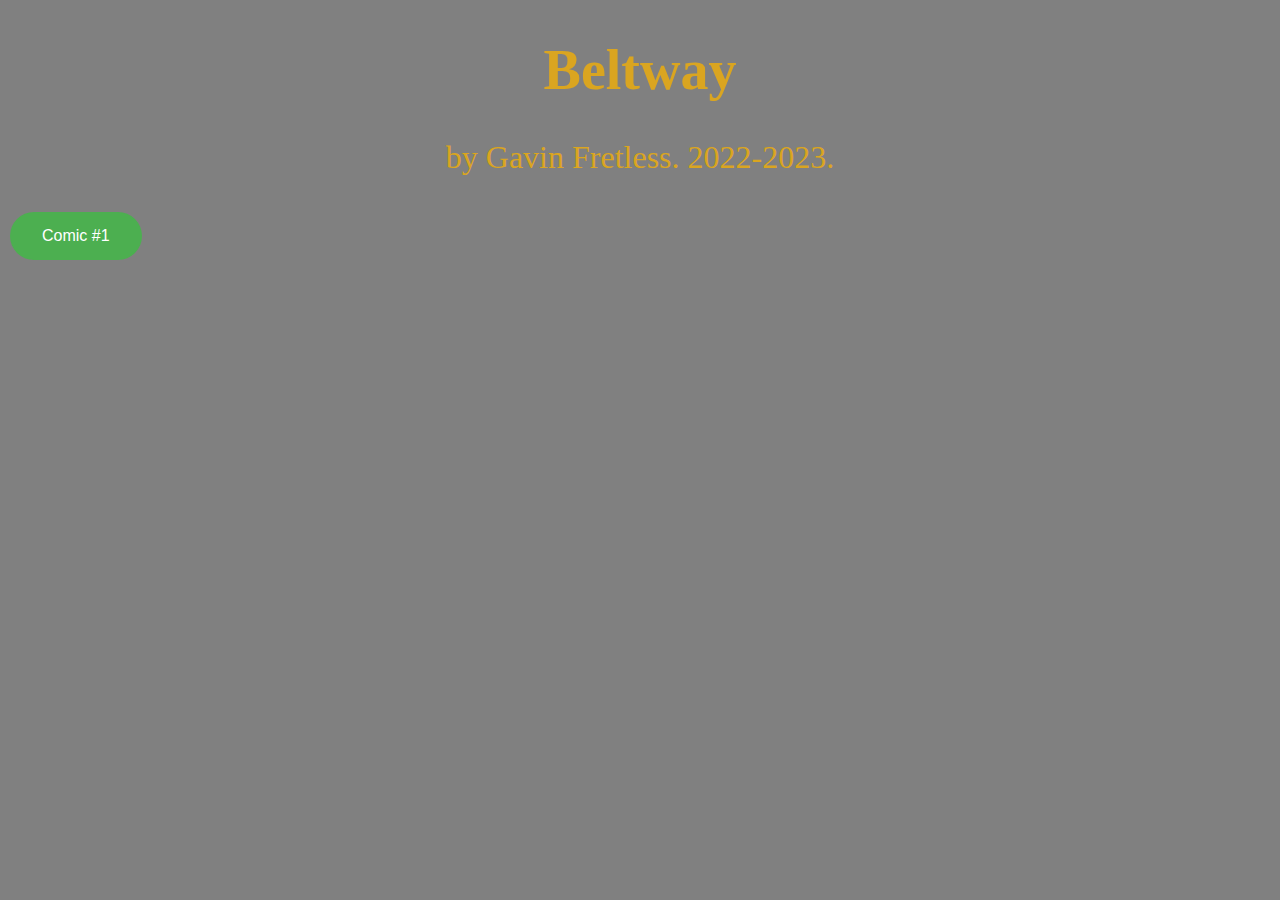
<file: index.html>
<!DOCTYPE html>
<html lang="en">
<head>
  <meta charset="UTF-8">
  <meta name="viewport" content="width=device-width, initial-scale=1.0">
  <meta http-equiv="X-UA-Compatible" content="ie=edge">
  <title>Beltway</title>
  <link rel="stylesheet" href="styles/style.css">
</head>


<body id="body">
    <div id="container">

        <h1 id="title">Beltway</h1>
        
        <div>
          <p id="subtitle">by Gavin Fretless. 2022-2023.</p>
        </div>

        <section>
          <button id="startBtn" type= "button"
            onclick= "location.href = 'comicpg1.html'">Comic #1</button>
        </section>


    </div>
  <!--<script src=".script.js"></script>-->
</body>
</html>
</file>
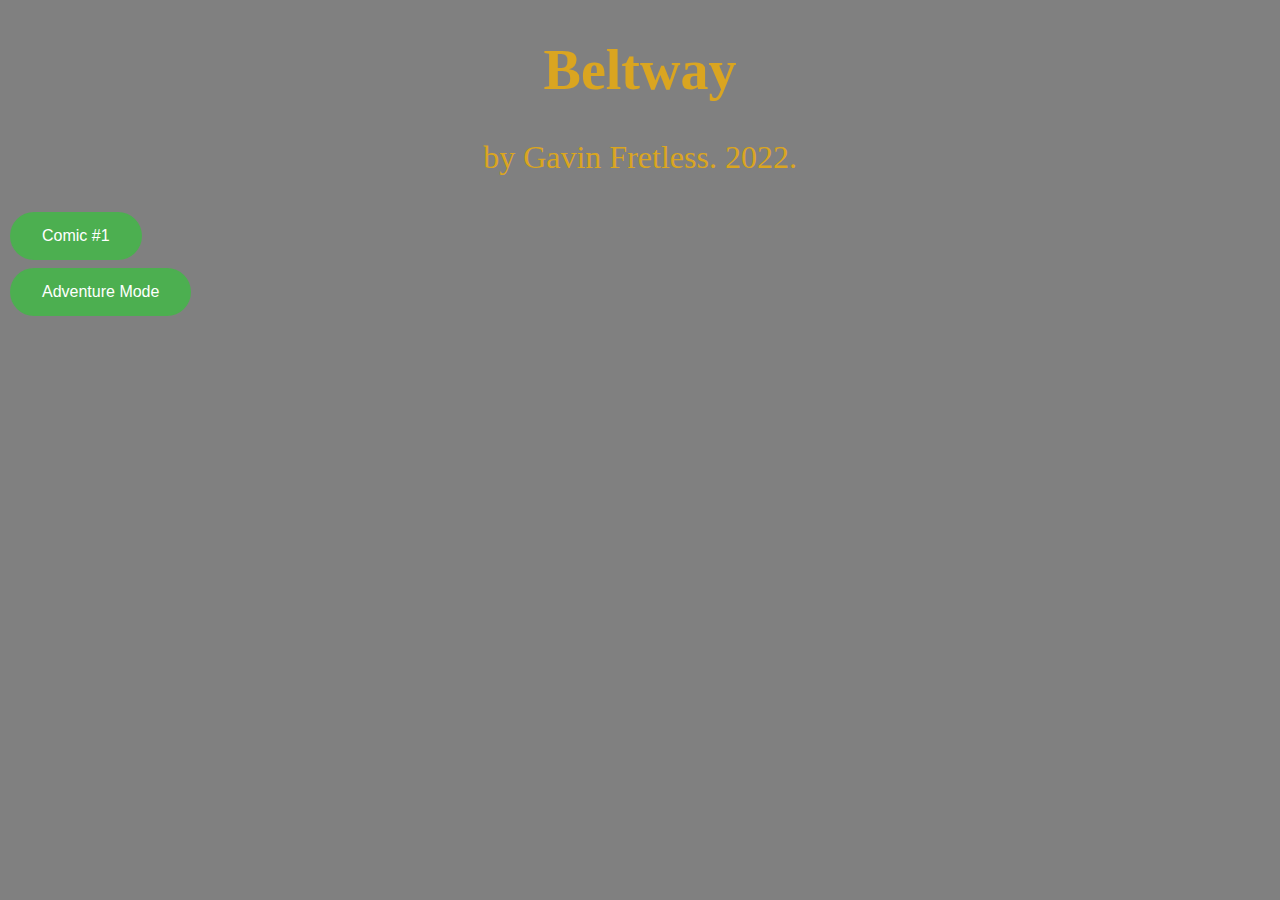
<file: views/index.html>
<!DOCTYPE html>
<html lang="en">
<head>
  <meta charset="UTF-8">
  <meta name="viewport" content="width=device-width, initial-scale=1.0">
  <meta http-equiv="X-UA-Compatible" content="ie=edge">
  <title>Beltway</title>
  <link rel="stylesheet" href="/styles/style.css">
</head>


<body id="body">
    <div id="container">

        <h1 id="title">Beltway</h1>
        
        <div>
          <p id="subtitle">by Gavin Fretless. 2022.</p>
        </div>

        <section>
          <button id="startBtn" type= "button"
            onclick= "href = '/views/comicpg1.html'">Comic #1</button>
        </section>

        <div>
          <button id="startBtn" type= "button"
            onclick= "href = '/views/playpreface.html'">Adventure Mode</button>
            <!--source code for pokemon-style rpg using html and js on github - github.com/chriscourses/pokemon-style-game-->
        </div>
    </div>
  <!--<script src=".script.js"></script>-->
</body>
</html>
</file>
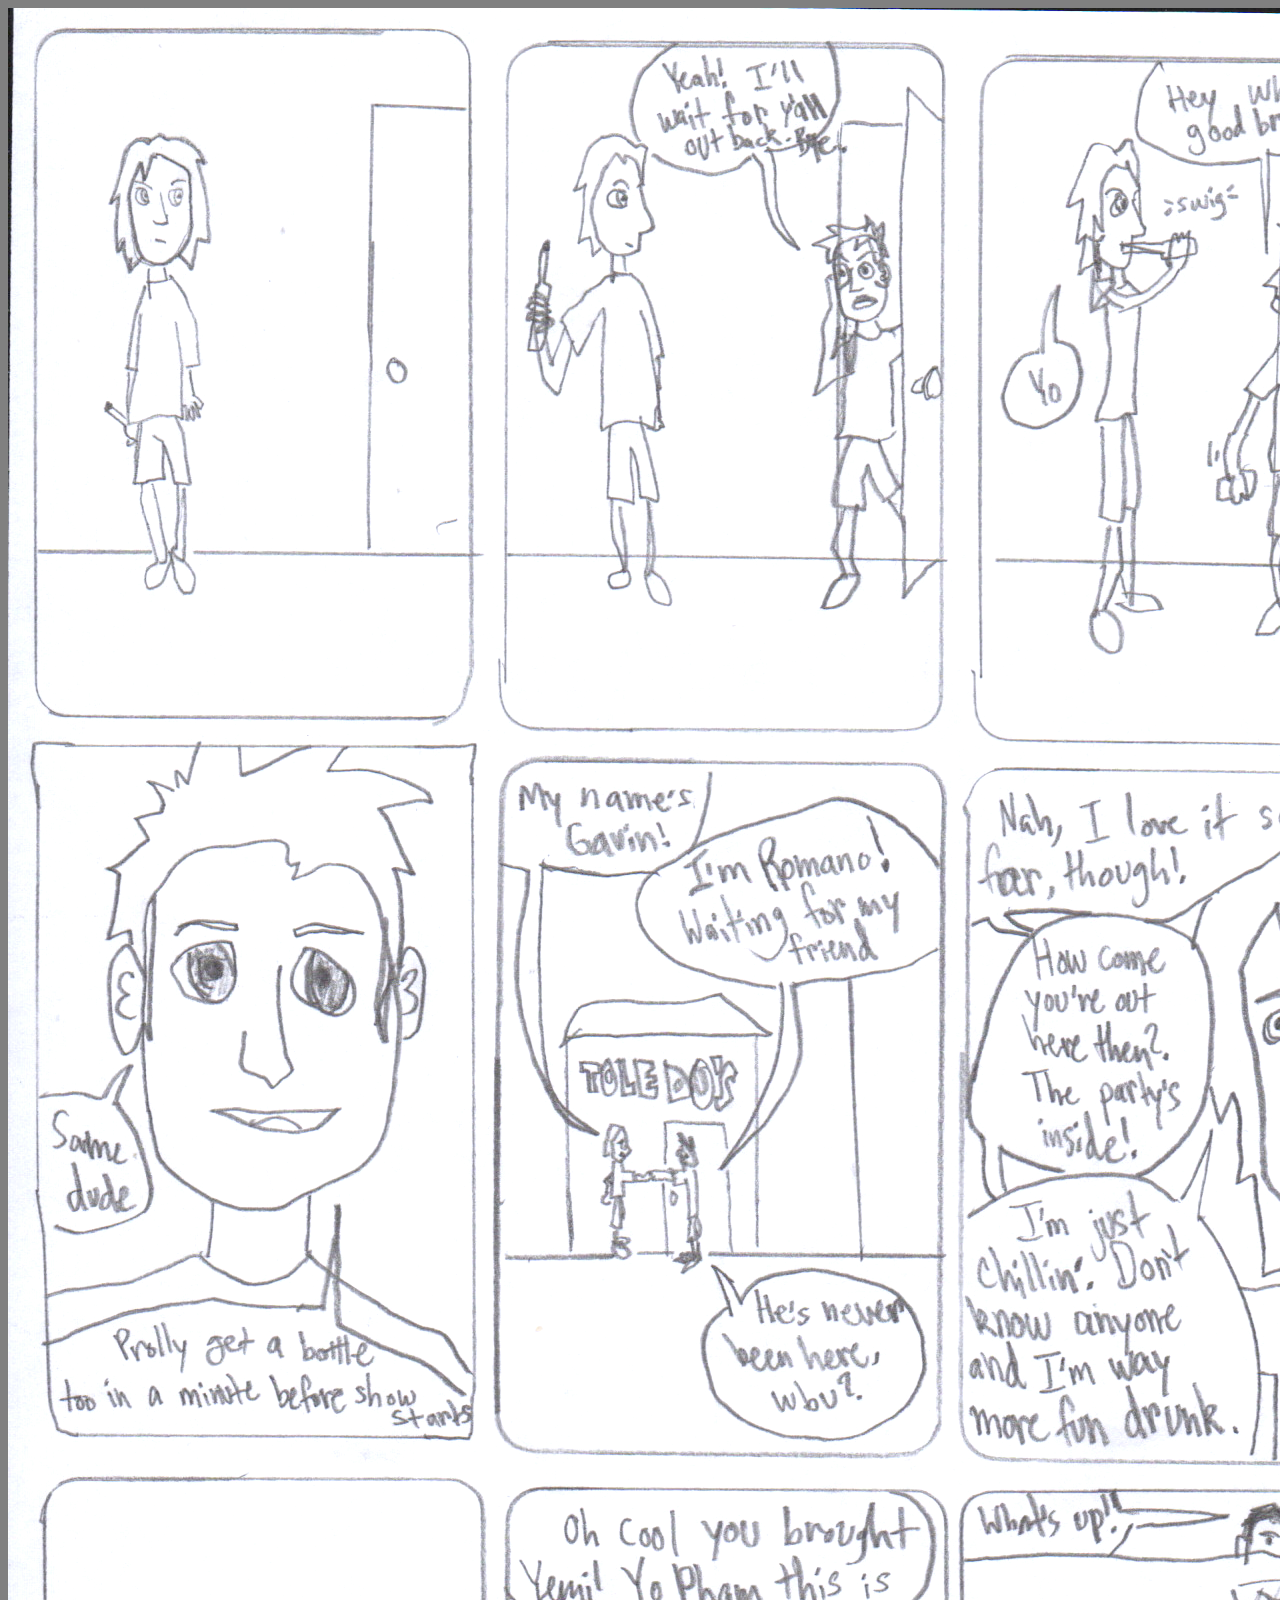
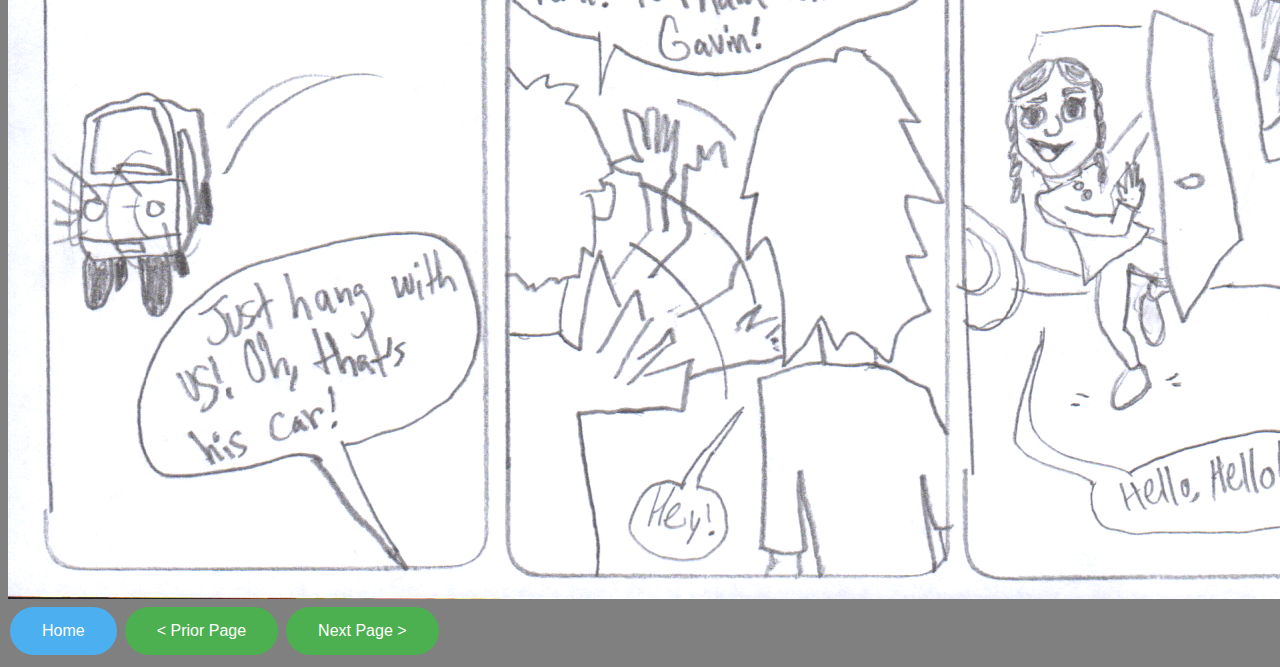
<file: comicpg1.html>
<!DOCTYPE html>
<html lang="en">
<head>
  <meta charset="UTF-8">
  <meta name="viewport" content="width=device-width, initial-scale=1.0">
  <meta http-equiv="X-UA-Compatible" content="ie=edge">
  <title>Beltway_1_pg_1</title>
  <link rel="stylesheet" href="styles/style.css">
</head>

<body id="body">
    <div id="container">

        <img src="public/comic img/pg1BeltwayComic.png" alt="Beltway Comic page 1">

    </div>
  <!--<script src=".script.js"></script>-->
</body>

<footer>
        
  
    <span>
        <button id="homeBtn" type= "button"
        onclick= "location.href = 'index.html'">Home</button>
    </span>

    <span>
        <button id="PriorPgBtn" type= "button"
        onclick= "location.href = 'index.html'">&lt; Prior Page</button>
    </span>

    <span>
        <button id="NextPgBtn" type= "button"
        onclick= "location.href = 'comicpg2.html'">Next Page &gt;</button>
    </span>

 
</footer>
</html>
</file>
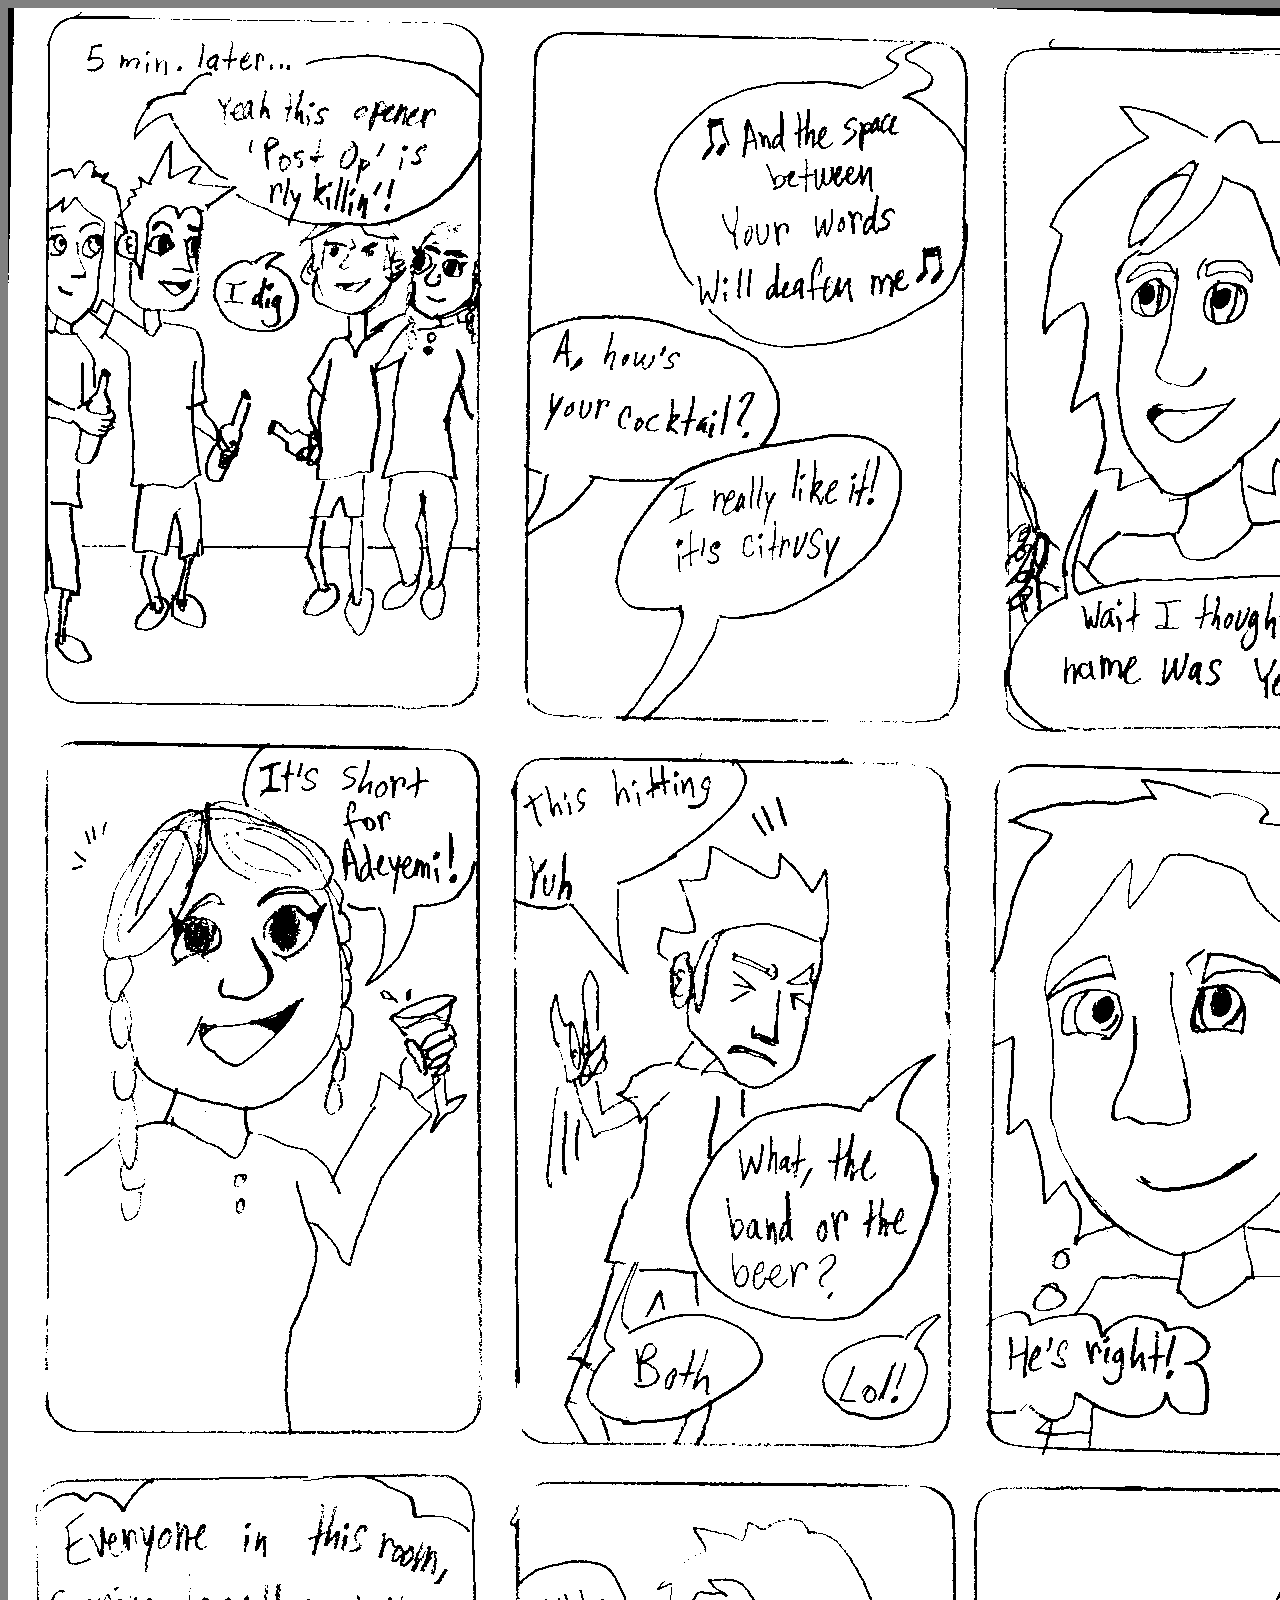
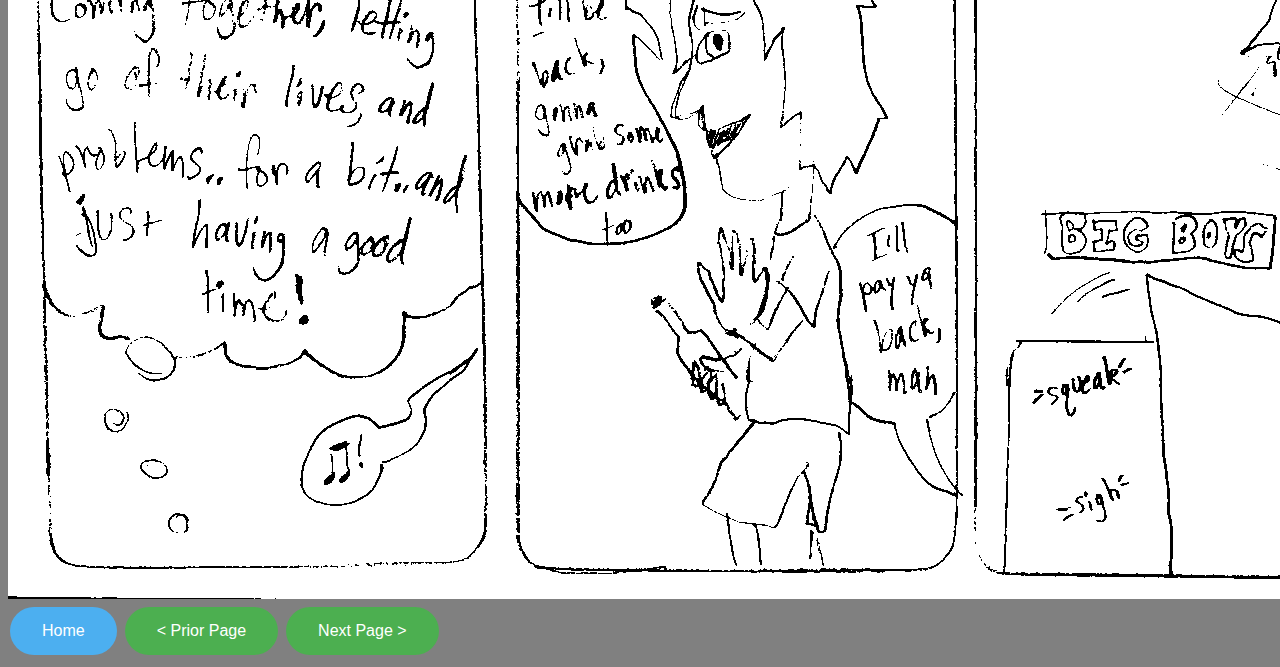
<file: comicpg2.html>
<!DOCTYPE html>
<html lang="en">
<head>
  <meta charset="UTF-8">
  <meta name="viewport" content="width=device-width, initial-scale=1.0">
  <meta http-equiv="X-UA-Compatible" content="ie=edge">
  <title>Beltway_1_pg_2</title>
  <link rel="stylesheet" href="styles/style.css">
</head>

<body id="body">
    <div id="container">

        <img src="public/comic img/pg2BeltwayComic.png" alt="Beltway Comic page 2">

    </div>
  <!--<script src=".script.js"></script>-->
</body>

<footer>


      <span>
        <button id="homeBtn" type= "button"
        onclick= "location.href = 'index.html'">Home</button>
      </span>

      <span>
        <button id="PriorPgBtn" type= "button"
        onclick= "location.href = 'comicpg1.html'">&lt; Prior Page</button>
      </span>

      <span>
        <button id="NextPgBtn" type= "button"
        onclick= "location.href = 'comicpg3.html'">Next Page &gt;</button>
      </span>
          

   
</footer>
</html>
</file>
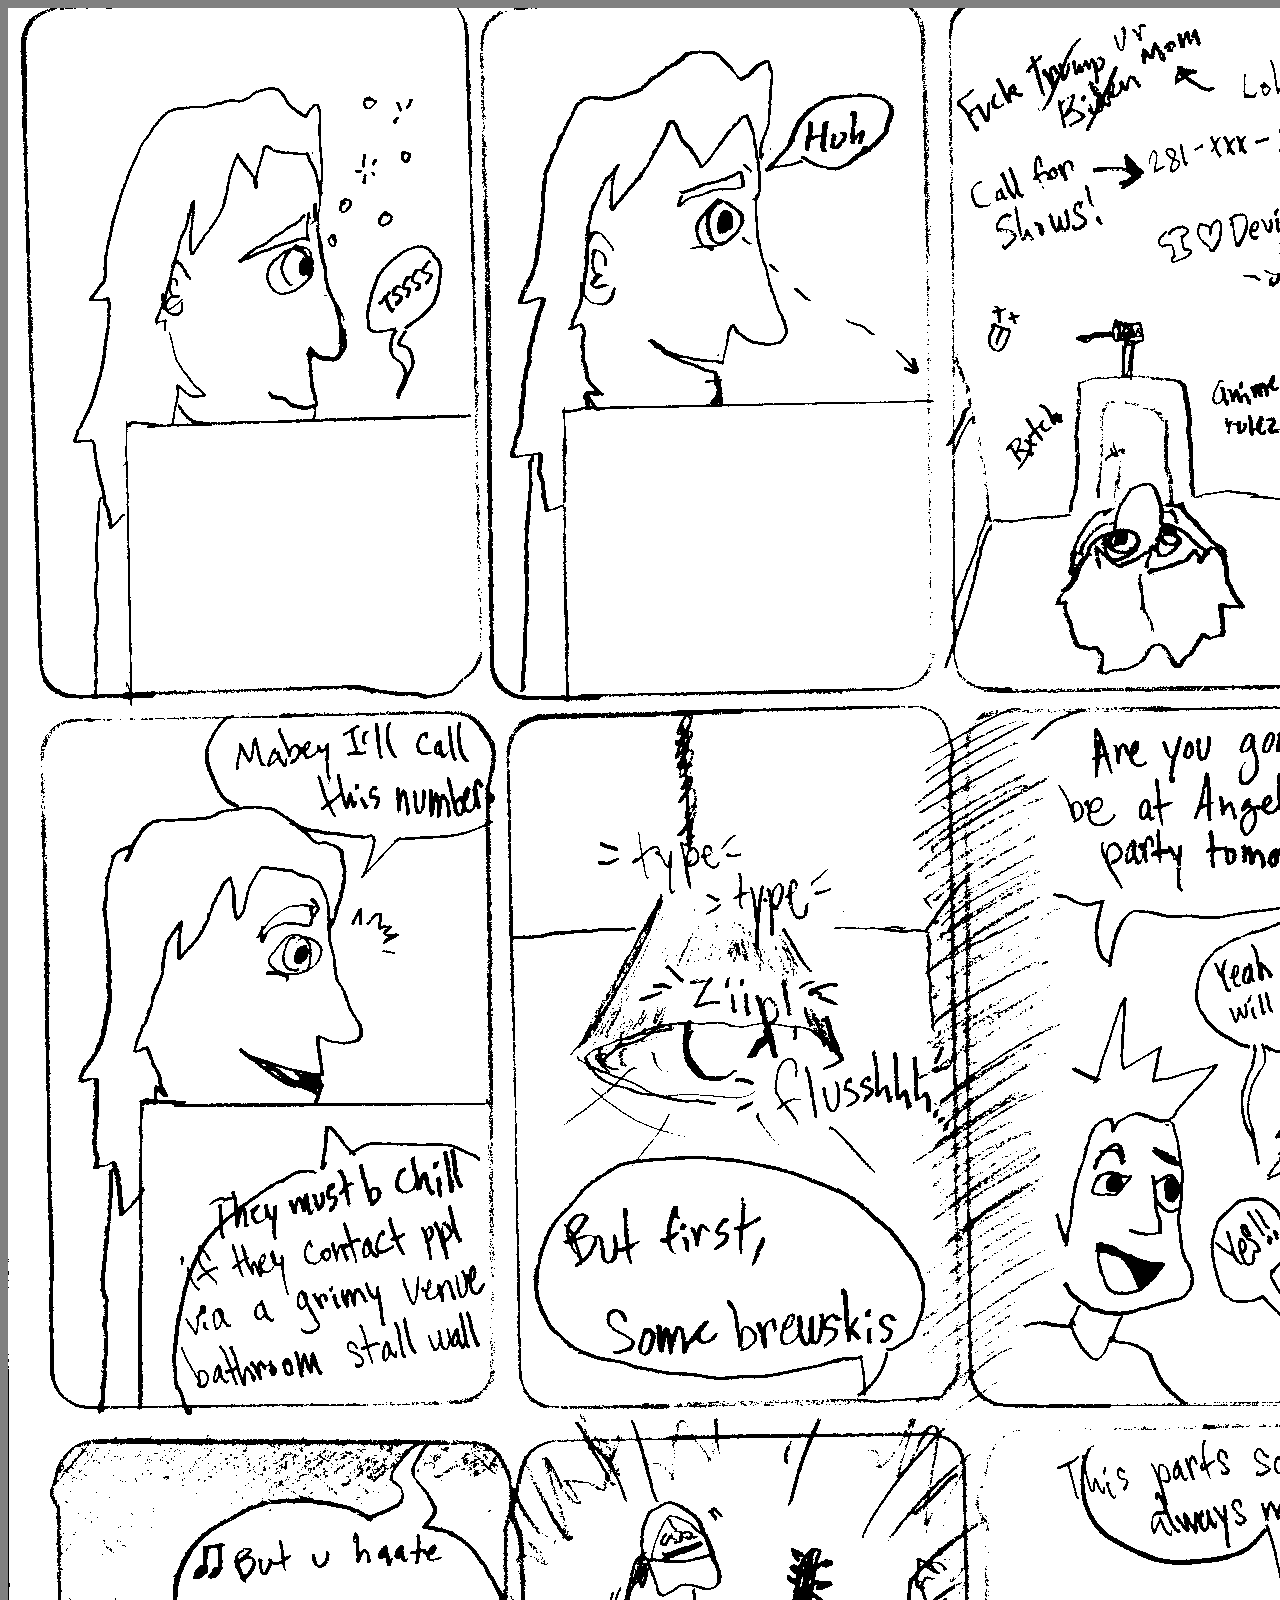
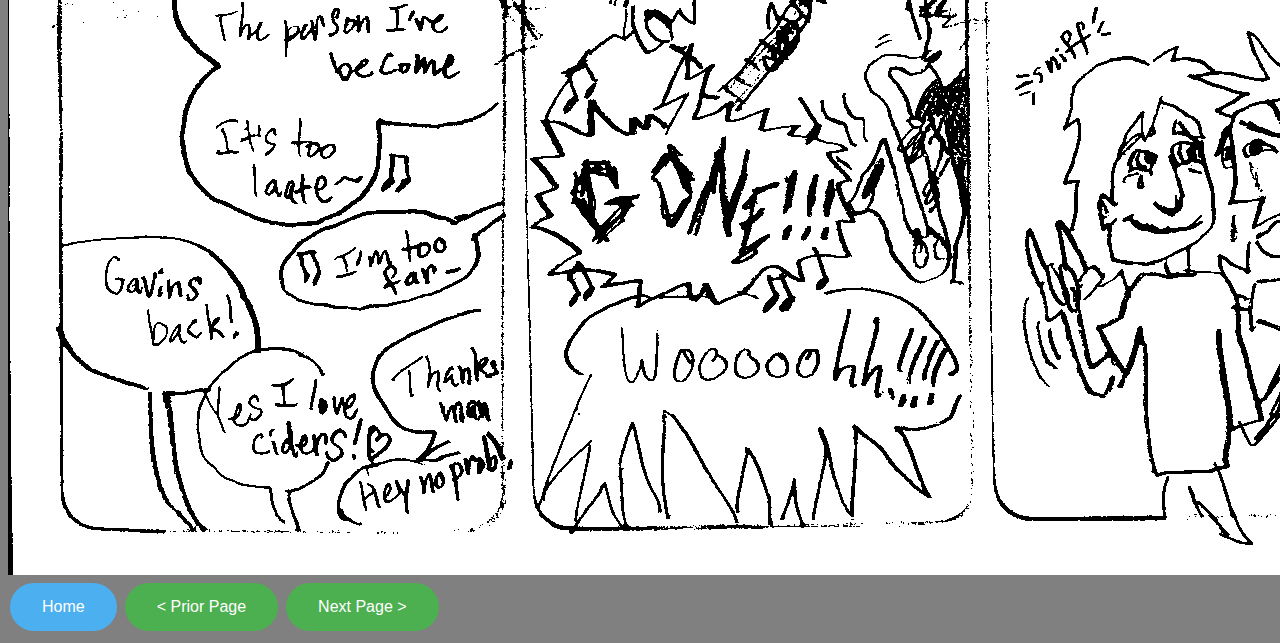
<file: comicpg3.html>
<!DOCTYPE html>
<html lang="en">
<head>
  <meta charset="UTF-8">
  <meta name="viewport" content="width=device-width, initial-scale=1.0">
  <meta http-equiv="X-UA-Compatible" content="ie=edge">
  <title>Beltway_1_pg_3</title>
  <link rel="stylesheet" href="styles/style.css">
</head>

<body id="body">
    <div id="container">

        <img src="public/comic img/pg3BeltwayComic.png" alt="Beltway Comic page 3">

    </div>
  <!--<script src=".script.js"></script>-->
</body>

<footer>


      <span>
        <button id="homeBtn" type= "button"
        onclick= "location.href = 'index.html'">Home</button>
      </span>

      <span>
        <button id="PriorPgBtn" type= "button"
        onclick= "location.href = 'comicpg2.html'">&lt; Prior Page</button>
      </span>

      <span>
        <button id="NextPgBtn" type= "button"
        onclick= "location.href = 'comicpg4.html'">Next Page &gt;</button>
      </span>
          

   
</footer>
</html>
</file>
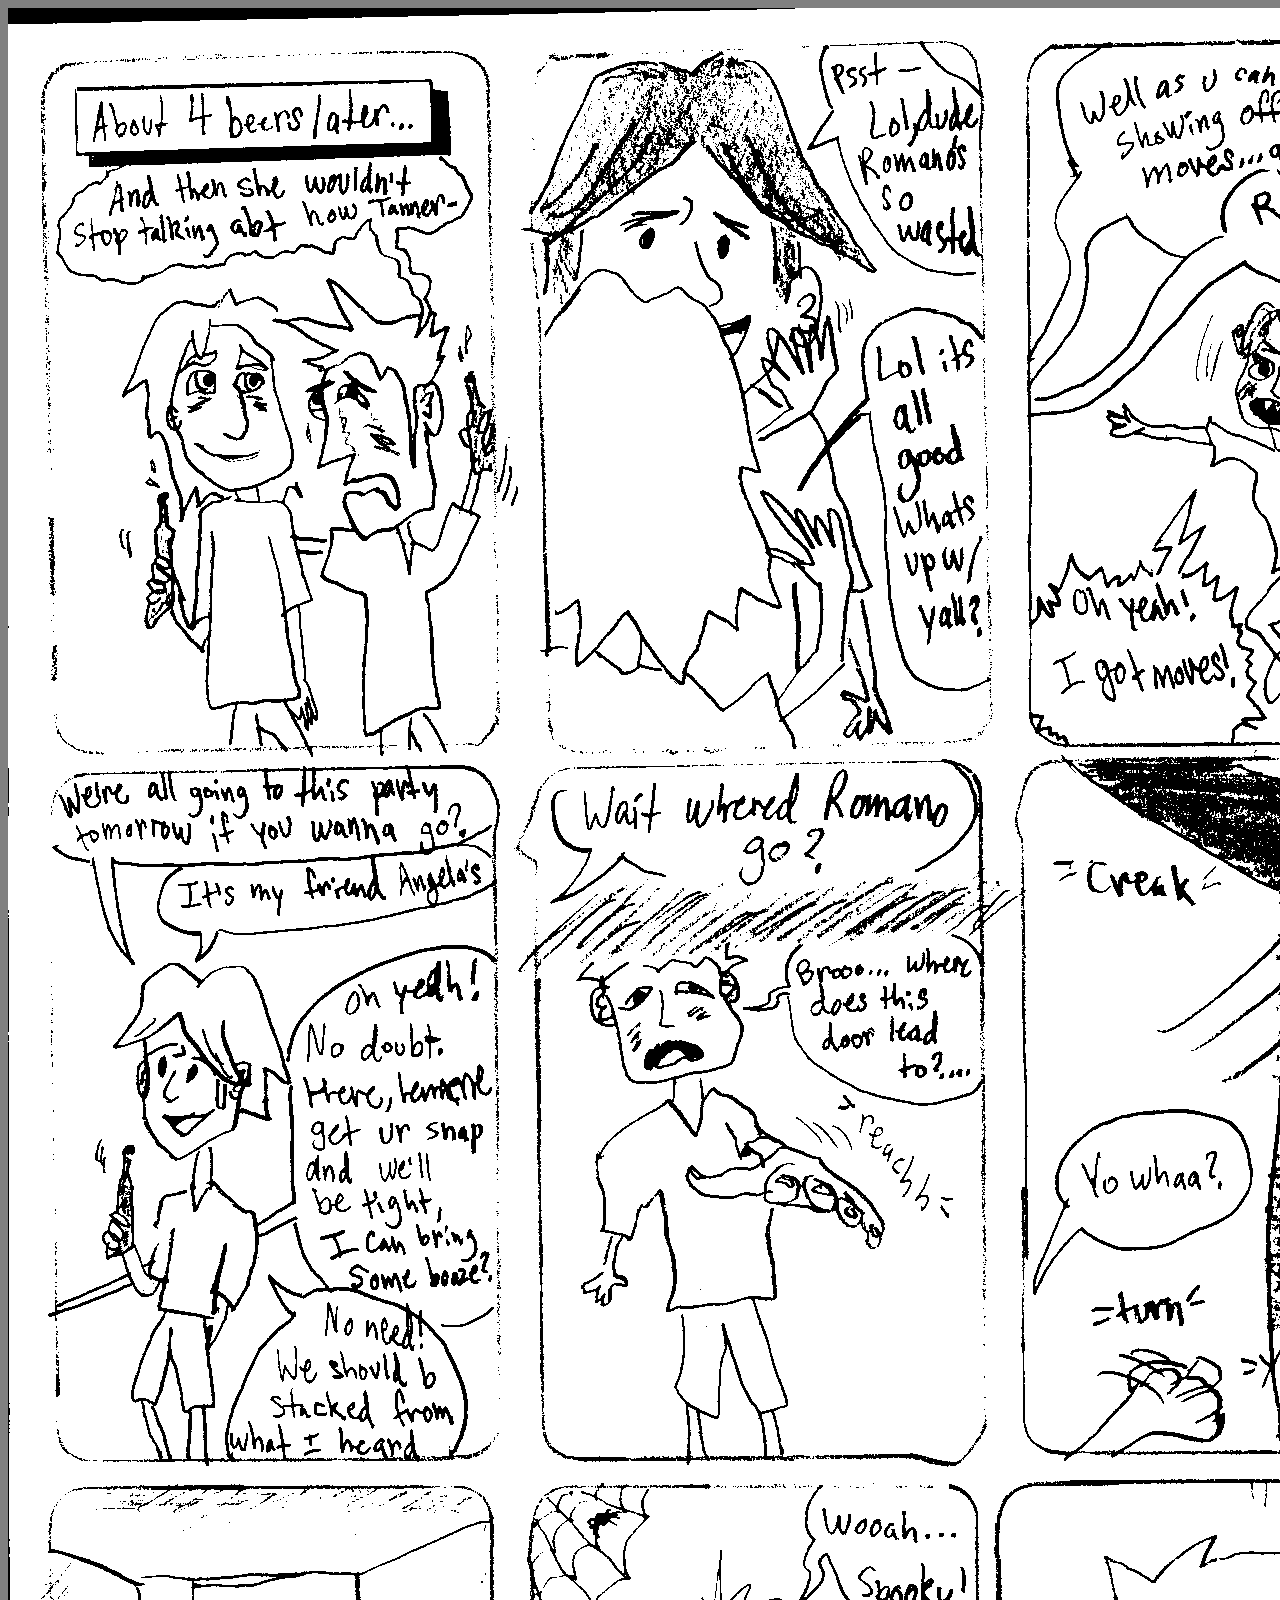
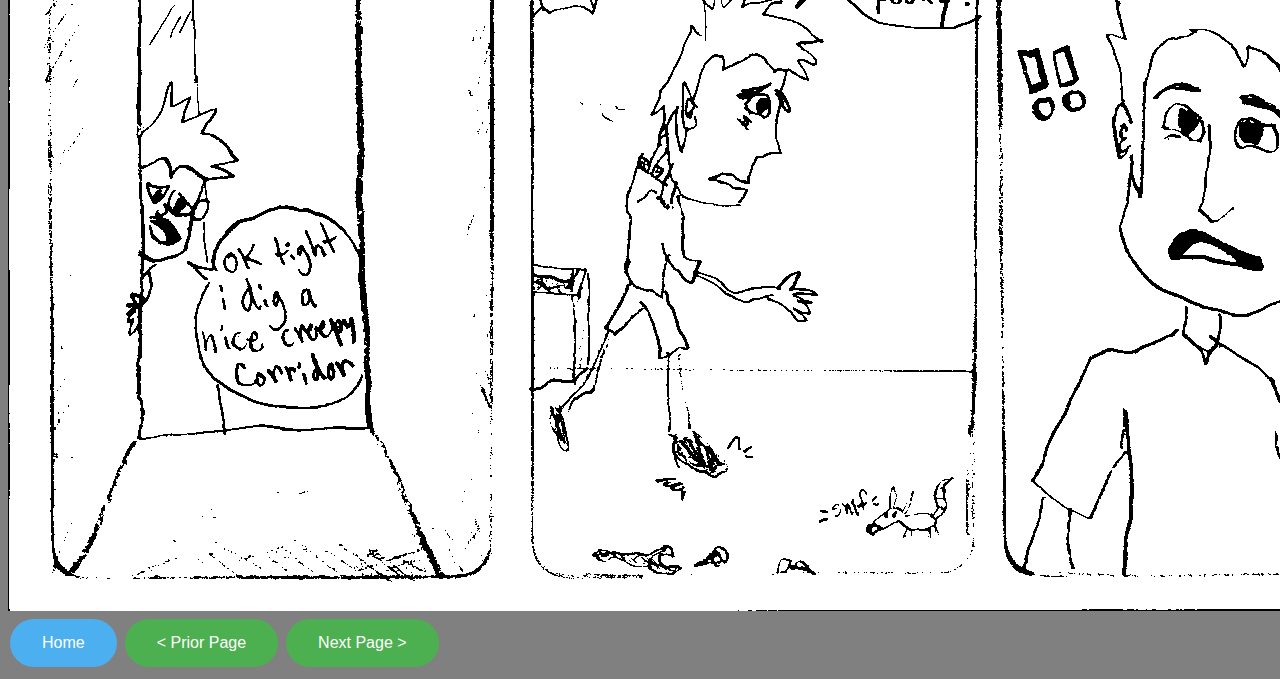
<file: comicpg4.html>
<!DOCTYPE html>
<html lang="en">
<head>
  <meta charset="UTF-8">
  <meta name="viewport" content="width=device-width, initial-scale=1.0">
  <meta http-equiv="X-UA-Compatible" content="ie=edge">
  <title>Beltway_1_pg_4</title>
  <link rel="stylesheet" href="styles/style.css">
</head>

<body id="body">
    <div id="container">

        <img src="public/comic img/pg4BeltwayComic.png" alt="Beltway Comic page 4">

    </div>
  <!--<script src=".script.js"></script>-->
</body>

<footer>


      <span>
        <button id="homeBtn" type= "button"
        onclick= "location.href = 'index.html'">Home</button>
      </span>

      <span>
        <button id="PriorPgBtn" type= "button"
        onclick= "location.href = 'comicpg3.html'">&lt; Prior Page</button>
      </span>

      <span>
        <button id="NextPgBtn" type= "button"
        onclick= "location.href = 'index.html'">Next Page &gt;</button>
      </span>
          

   
</footer>
</html>
</file>
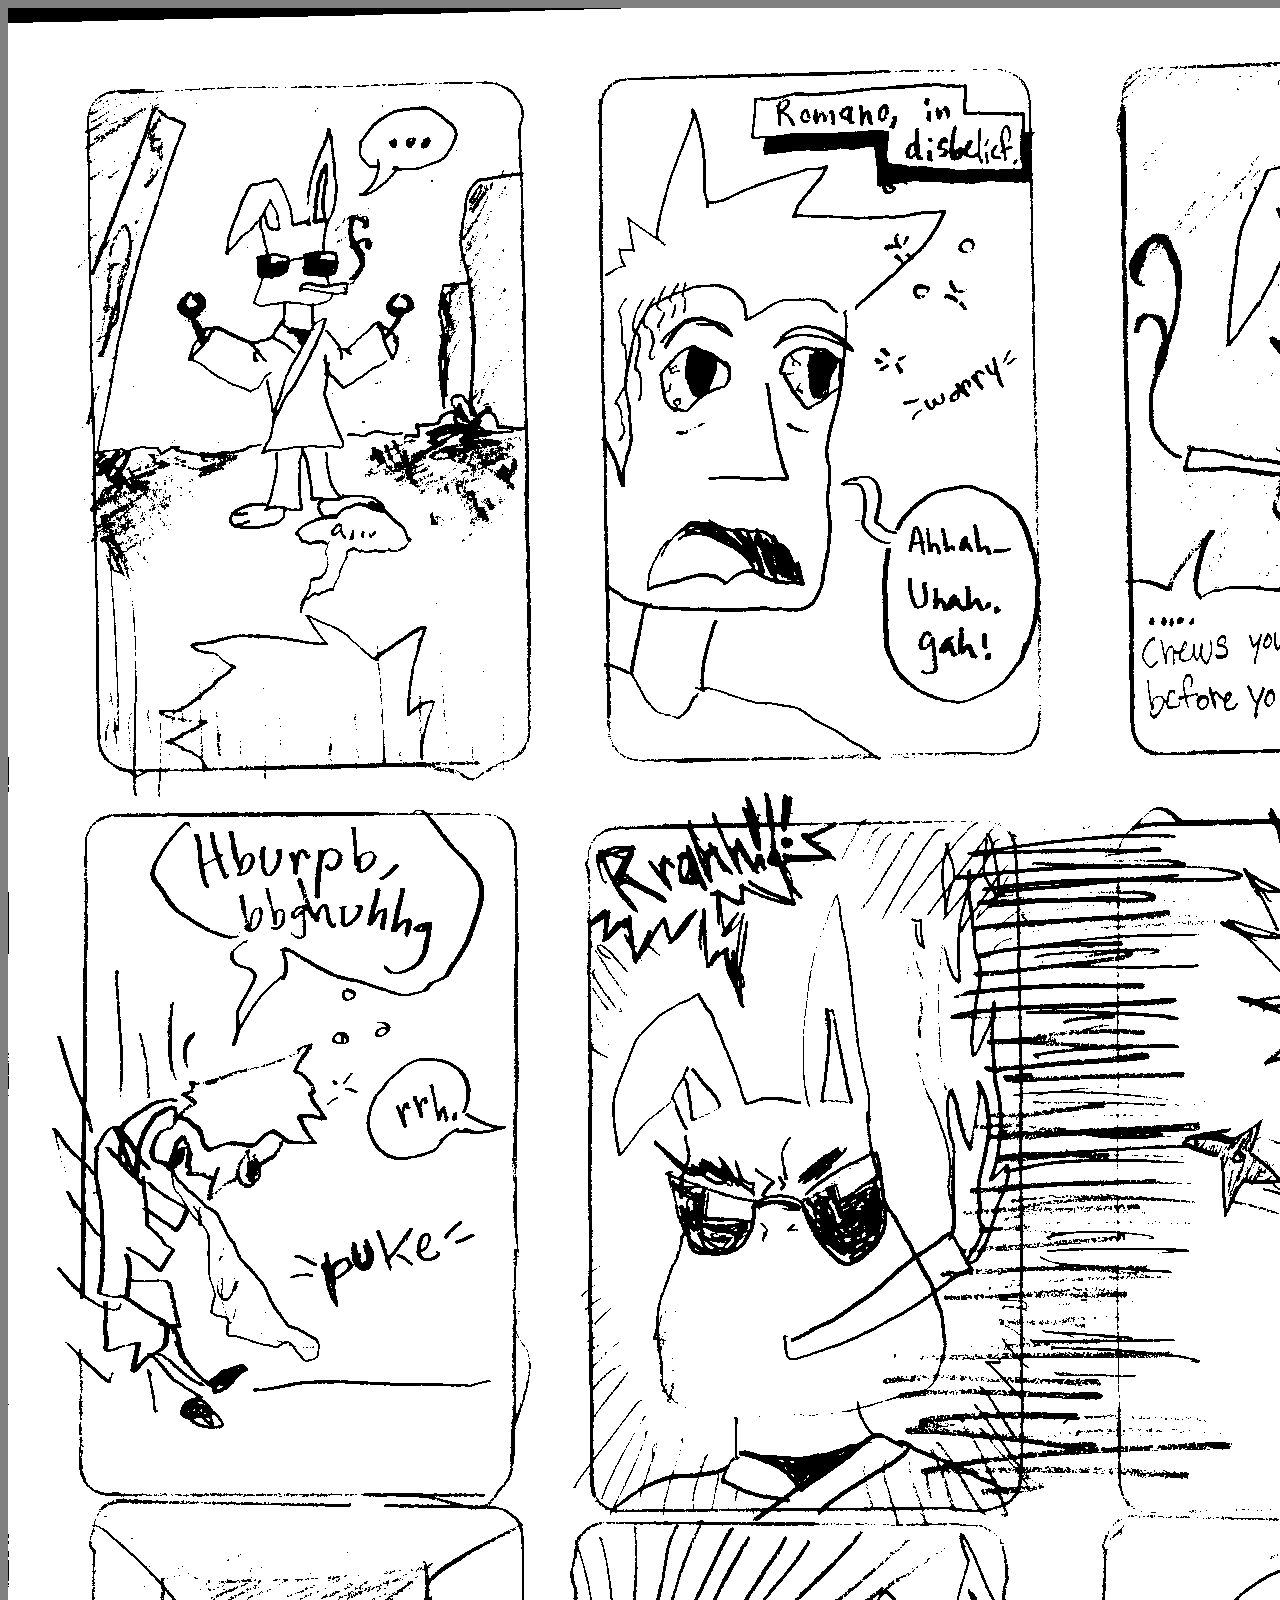
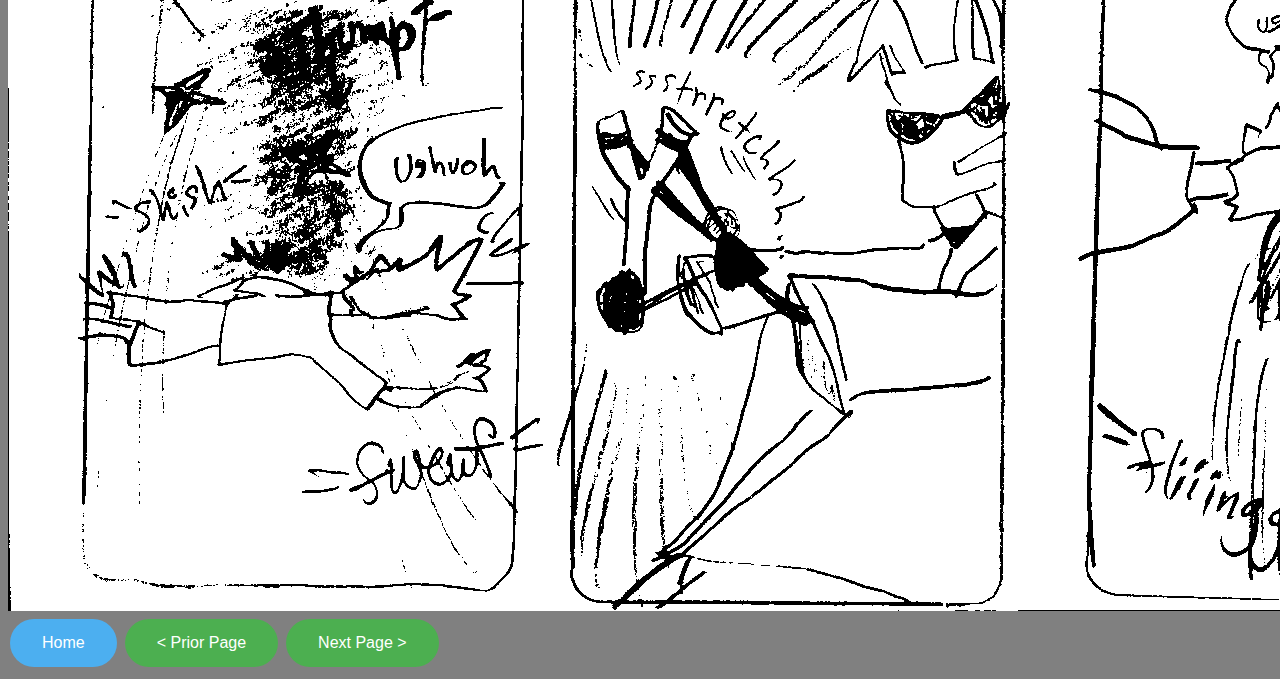
<file: comicpg5.html>
<!DOCTYPE html>
<html lang="en">
<head>
  <meta charset="UTF-8">
  <meta name="viewport" content="width=device-width, initial-scale=1.0">
  <meta http-equiv="X-UA-Compatible" content="ie=edge">
  <title>Beltway_1_pg_5</title>
  <link rel="stylesheet" href="styles/style.css">
</head>

<body id="body">
    <div id="container">

        <img src="public/comic img/pg5BeltwayComic.png" alt="Beltway Comic page 5">

    </div>
  <!--<script src=".script.js"></script>-->
</body>

<footer>


      <span>
        <button id="homeBtn" type= "button"
        onclick= "location.href = 'index.html'">Home</button>
      </span>

      <span>
        <button id="PriorPgBtn" type= "button"
        onclick= "location.href = 'comicpg4.html'">&lt; Prior Page</button>
      </span>

      <span>
        <button id="NextPgBtn" type= "button"
        onclick= "location.href = 'comicpg6.html'">Next Page &gt;</button>
      </span>
          

   
</footer>
</html>
</file>
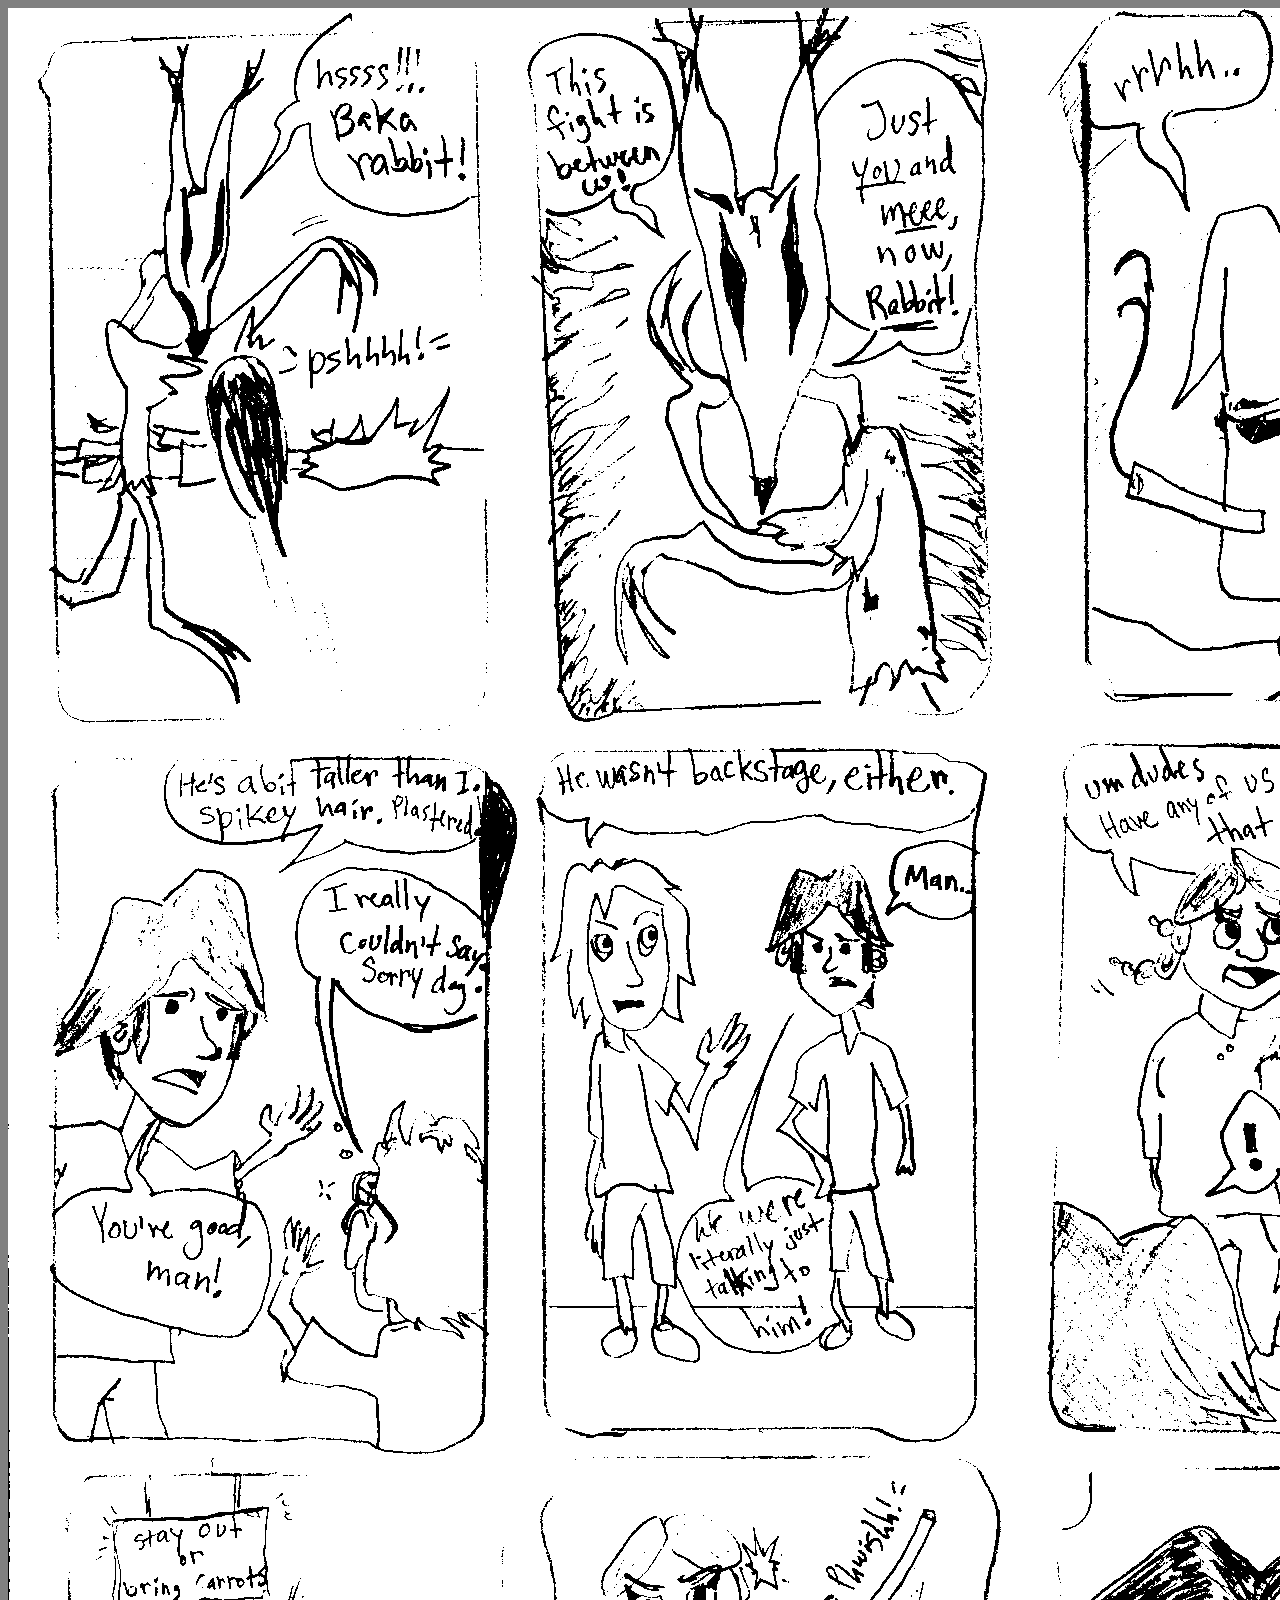
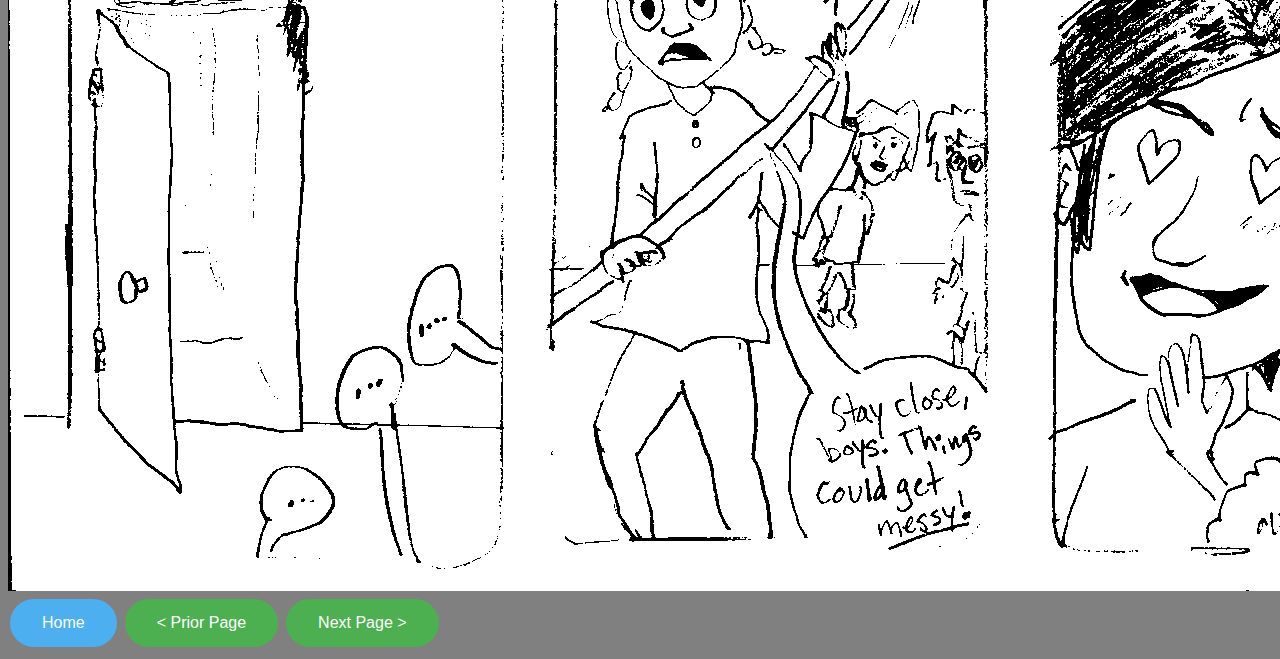
<file: comicpg6.html>
<!DOCTYPE html>
<html lang="en">
<head>
  <meta charset="UTF-8">
  <meta name="viewport" content="width=device-width, initial-scale=1.0">
  <meta http-equiv="X-UA-Compatible" content="ie=edge">
  <title>Beltway_1_pg_6</title>
  <link rel="stylesheet" href="styles/style.css">
</head>

<body id="body">
    <div id="container">

        <img src="public/comic img/pg6BeltwayComic.png" alt="Beltway Comic page 6">

    </div>
  <!--<script src=".script.js"></script>-->
</body>

<footer>


      <span>
        <button id="homeBtn" type= "button"
        onclick= "location.href = 'index.html'">Home</button>
      </span>

      <span>
        <button id="PriorPgBtn" type= "button"
        onclick= "location.href = 'comicpg5.html'">&lt; Prior Page</button>
      </span>

      <span>
        <button id="NextPgBtn" type= "button"
        onclick= "location.href = 'comicpg7.html'">Next Page &gt;</button>
      </span>
          

   
</footer>
</html>
</file>
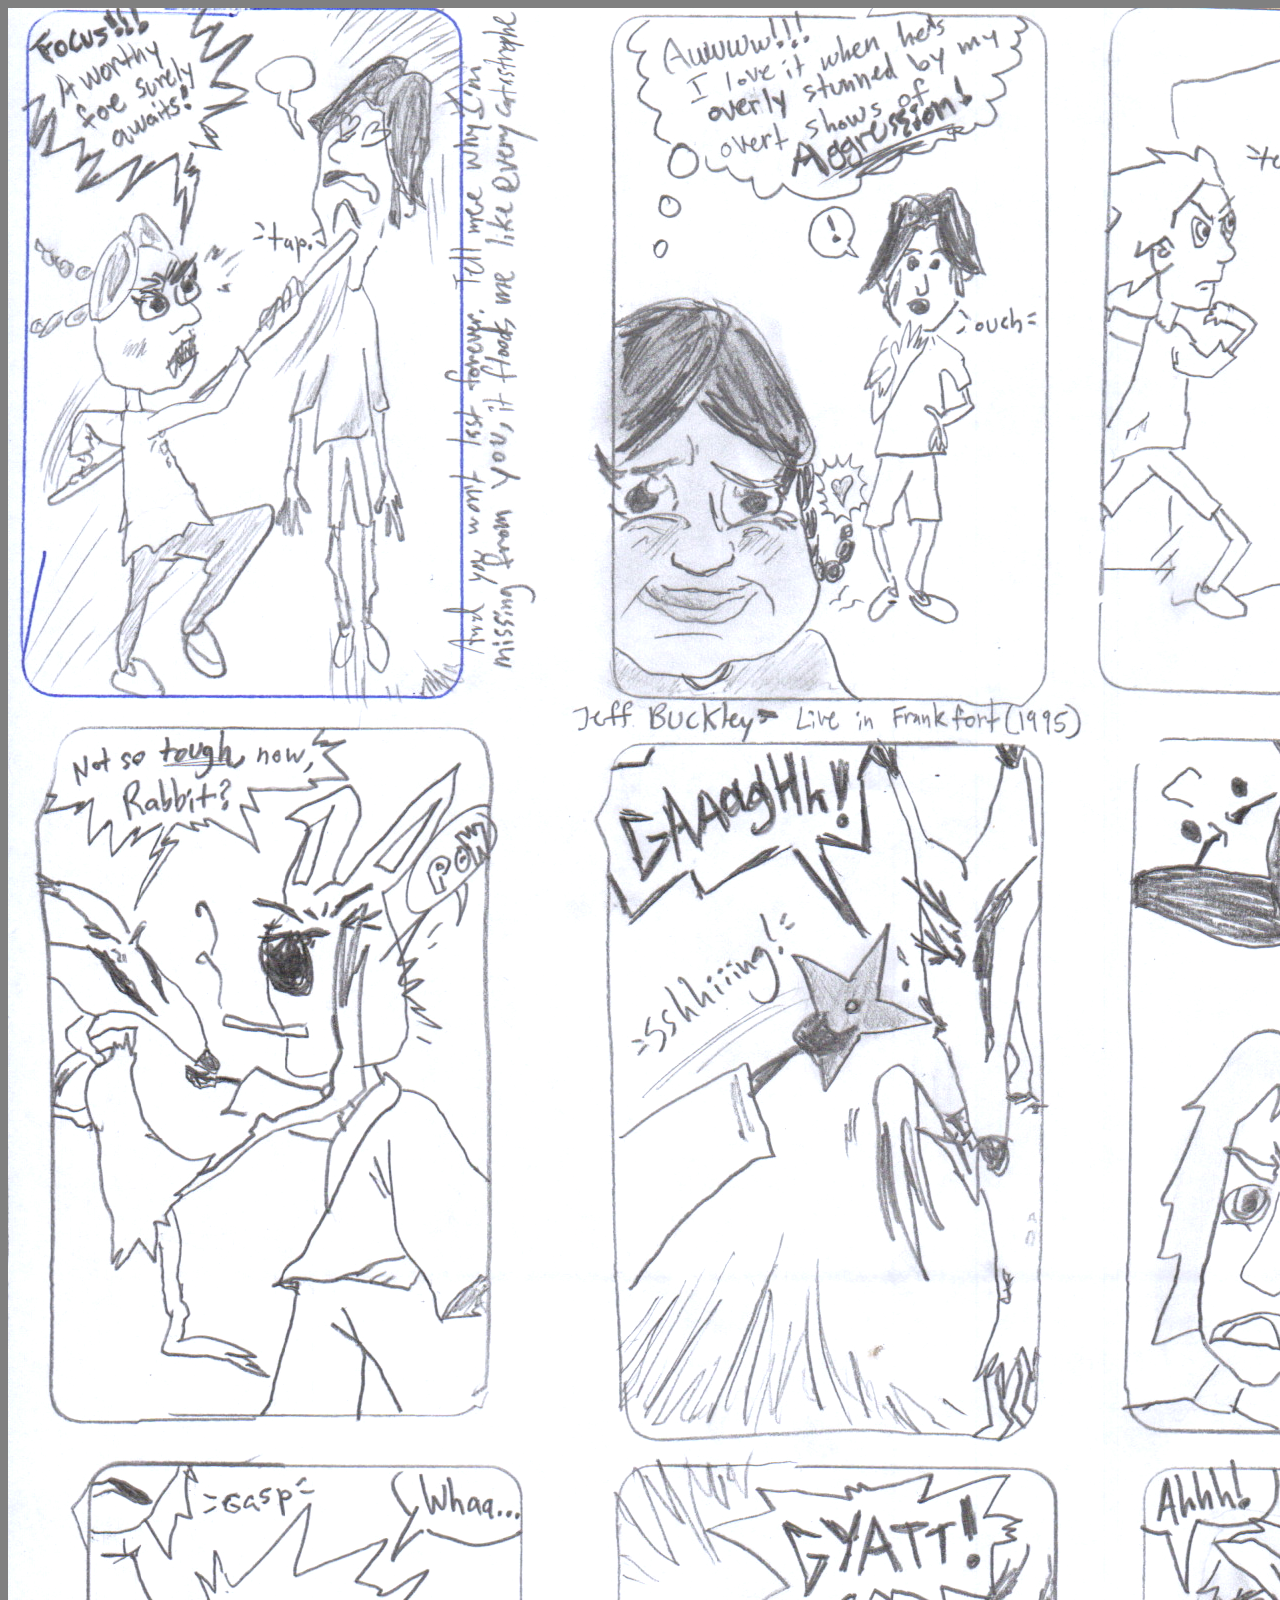
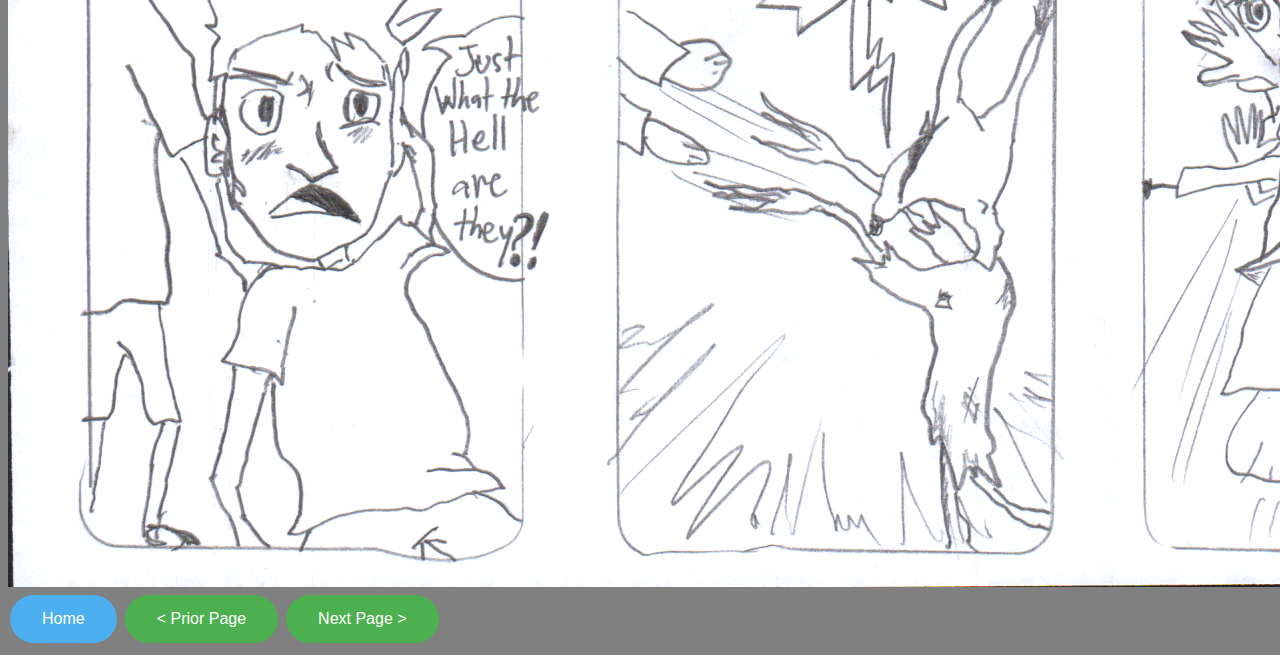
<file: comicpg7.html>
<!DOCTYPE html>
<html lang="en">
<head>
  <meta charset="UTF-8">
  <meta name="viewport" content="width=device-width, initial-scale=1.0">
  <meta http-equiv="X-UA-Compatible" content="ie=edge">
  <title>Beltway_1_pg_7</title>
  <link rel="stylesheet" href="styles/style.css">
</head>

<body id="body">
    <div id="container">

        <img src="public/comic img/pg7BeltwayComic.png" alt="Beltway Comic page 7">

    </div>
  <!--<script src=".script.js"></script>-->
</body>

<footer>


      <span>
        <button id="homeBtn" type= "button"
        onclick= "location.href = 'index.html'">Home</button>
      </span>

      <span>
        <button id="PriorPgBtn" type= "button"
        onclick= "location.href = 'comicpg6.html'">&lt; Prior Page</button>
      </span>

      <span>
        <button id="NextPgBtn" type= "button"
        onclick= "location.href = 'comicpg8.html'">Next Page &gt;</button>
      </span>
          

   
</footer>
</html>
</file>
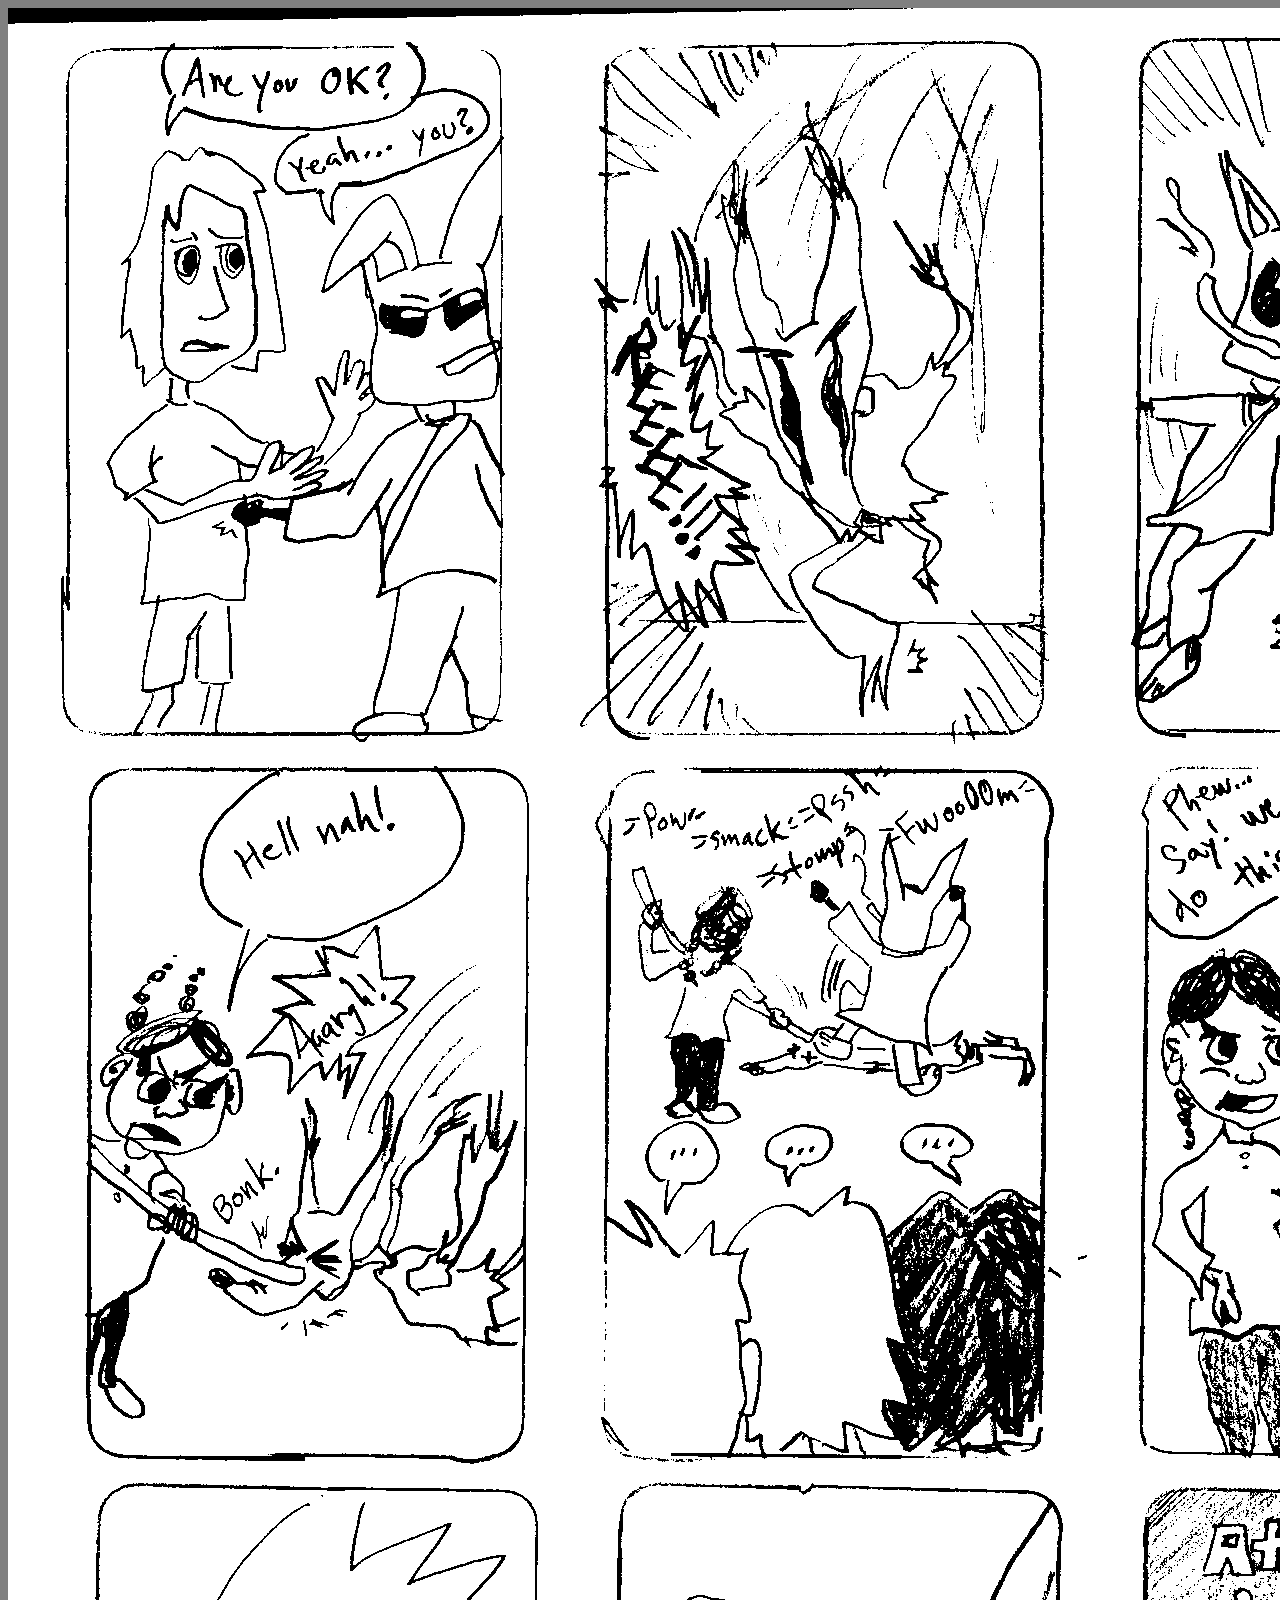
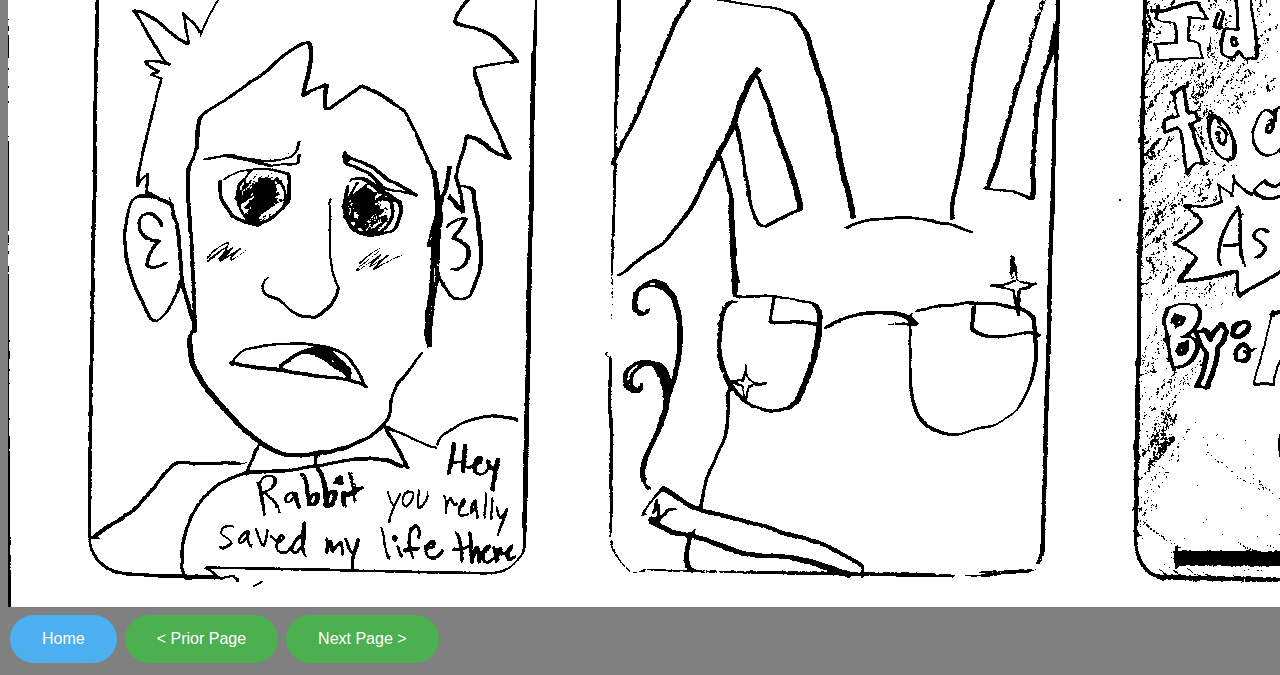
<file: comicpg8.html>
<!DOCTYPE html>
<html lang="en">
<head>
  <meta charset="UTF-8">
  <meta name="viewport" content="width=device-width, initial-scale=1.0">
  <meta http-equiv="X-UA-Compatible" content="ie=edge">
  <title>Beltway_1_pg_8</title>
  <link rel="stylesheet" href="styles/style.css">
</head>

<body id="body">
    <div id="container">

        <img src="public/comic img/pg8BeltwayComic.png" alt="Beltway Comic page 8">

    </div>
  <!--<script src=".script.js"></script>-->
</body>

<footer>


      <span>
        <button id="homeBtn" type= "button"
        onclick= "location.href = 'index.html'">Home</button>
      </span>

      <span>
        <button id="PriorPgBtn" type= "button"
        onclick= "location.href = 'comicpg7.html'">&lt; Prior Page</button>
      </span>

      <span>
        <button id="NextPgBtn" type= "button"
        onclick= "location.href = 'comicpg9.html'">Next Page &gt;</button>
      </span>
          

   
</footer>
</html>
</file>
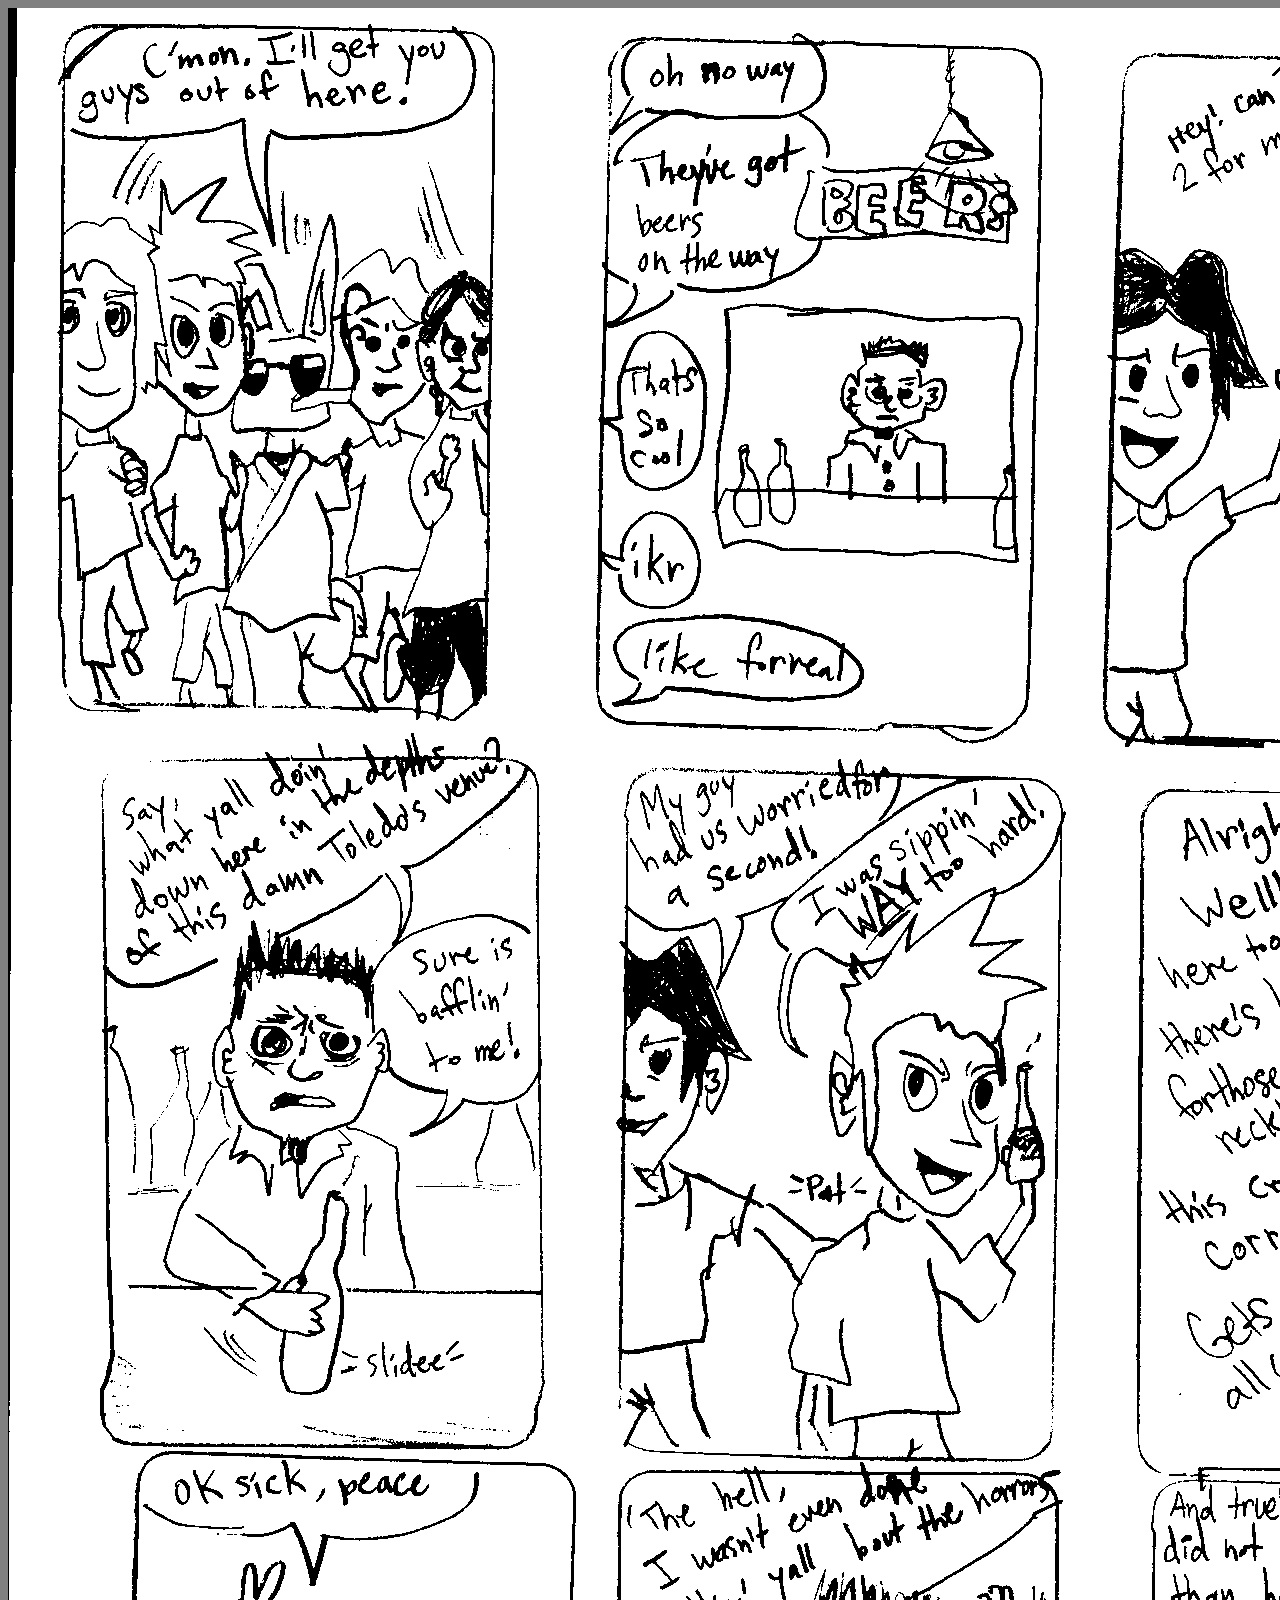
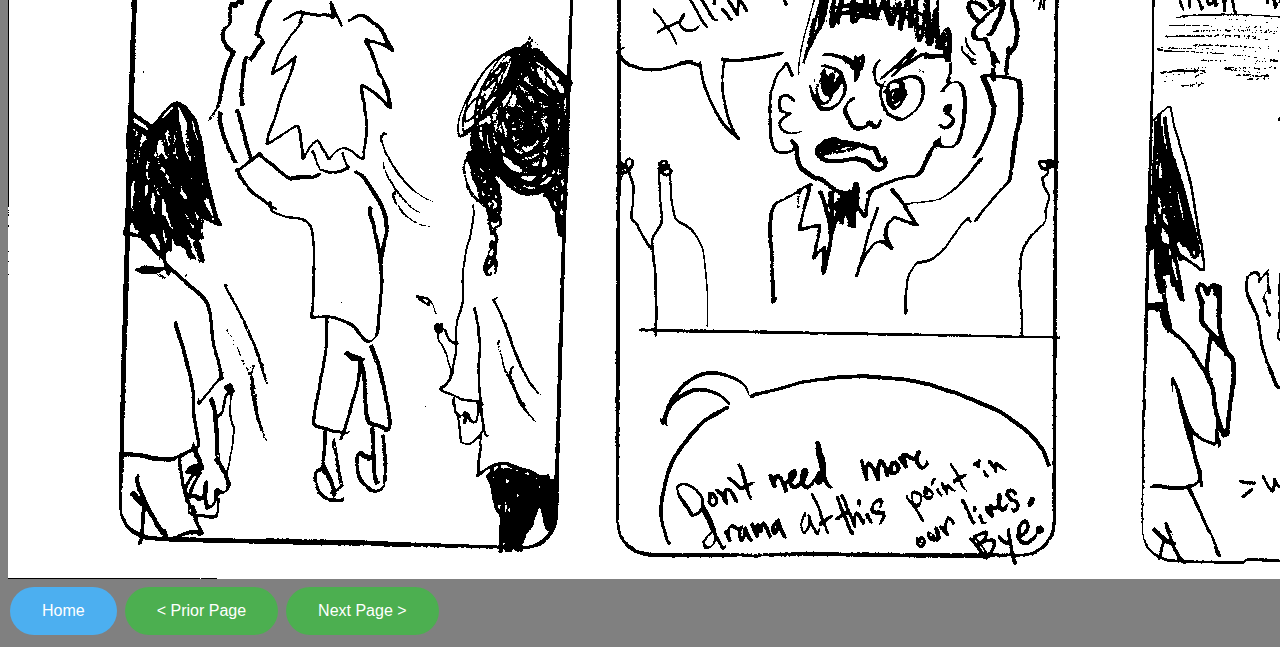
<file: comicpg9.html>
<!DOCTYPE html>
<html lang="en">
<head>
  <meta charset="UTF-8">
  <meta name="viewport" content="width=device-width, initial-scale=1.0">
  <meta http-equiv="X-UA-Compatible" content="ie=edge">
  <title>Beltway_1_pg_9</title>
  <link rel="stylesheet" href="styles/style.css">
</head>

<body id="body">
    <div id="container">

        <img src="public/comic img/pg9BeltwayComic.png" alt="Beltway Comic page 9">

    </div>
  <!--<script src=".script.js"></script>-->
</body>

<footer>


      <span>
        <button id="homeBtn" type= "button"
        onclick= "location.href = 'index.html'">Home</button>
      </span>

      <span>
        <button id="PriorPgBtn" type= "button"
        onclick= "location.href = 'comicpg8.html'">&lt; Prior Page</button>
      </span>

      <span>
        <button id="NextPgBtn" type= "button"
        onclick= "location.href = 'index.html'">Next Page &gt;</button>
      </span>
          

   
</footer>
</html>
</file>
<file: styles/style.css>
#title {
    text-align: center;
    font-size:42pt;
}
#subtitle {
    text-align: center;
    font-size:24pt; 
}

#body{
    background-color: grey;
    color: goldenrod;
}

#startBtn {
    background-color: #4CAF50;
    color: white;
    border:none;
    padding: 15px 32px;
    text-align: center;
    text-decoration: none;
    display: inline-block;
    font-size: 16px;    
    margin: 4px 2px;
    border-radius: 25px;

}

#homeBtn {
    background-color: #4CAFF0;
    color: white;
    border:none;
    padding: 15px 32px;
    text-align: center;
    text-decoration: none;
    display: inline-block;
    font-size: 16px;    
    margin: 4px 2px;
    border-radius: 25px;

}

#PriorPgBtn {
    background-color: #4CAF50;
    color: white;
    border:none;
    padding: 15px 32px;
    text-align: center;
    text-decoration: none;
    display: inline-block;
    font-size: 16px;    
    margin: 4px 2px;
    border-radius: 25px;

}

#NextPgBtn {
    background-color: #4CAF50;
    color: white;
    border:none;
    padding: 15px 32px;
    text-align: center;
    text-decoration: none;
    display: inline-block;
    font-size: 16px;    
    margin: 4px 2px;
    border-radius: 25px;

}
</file>
